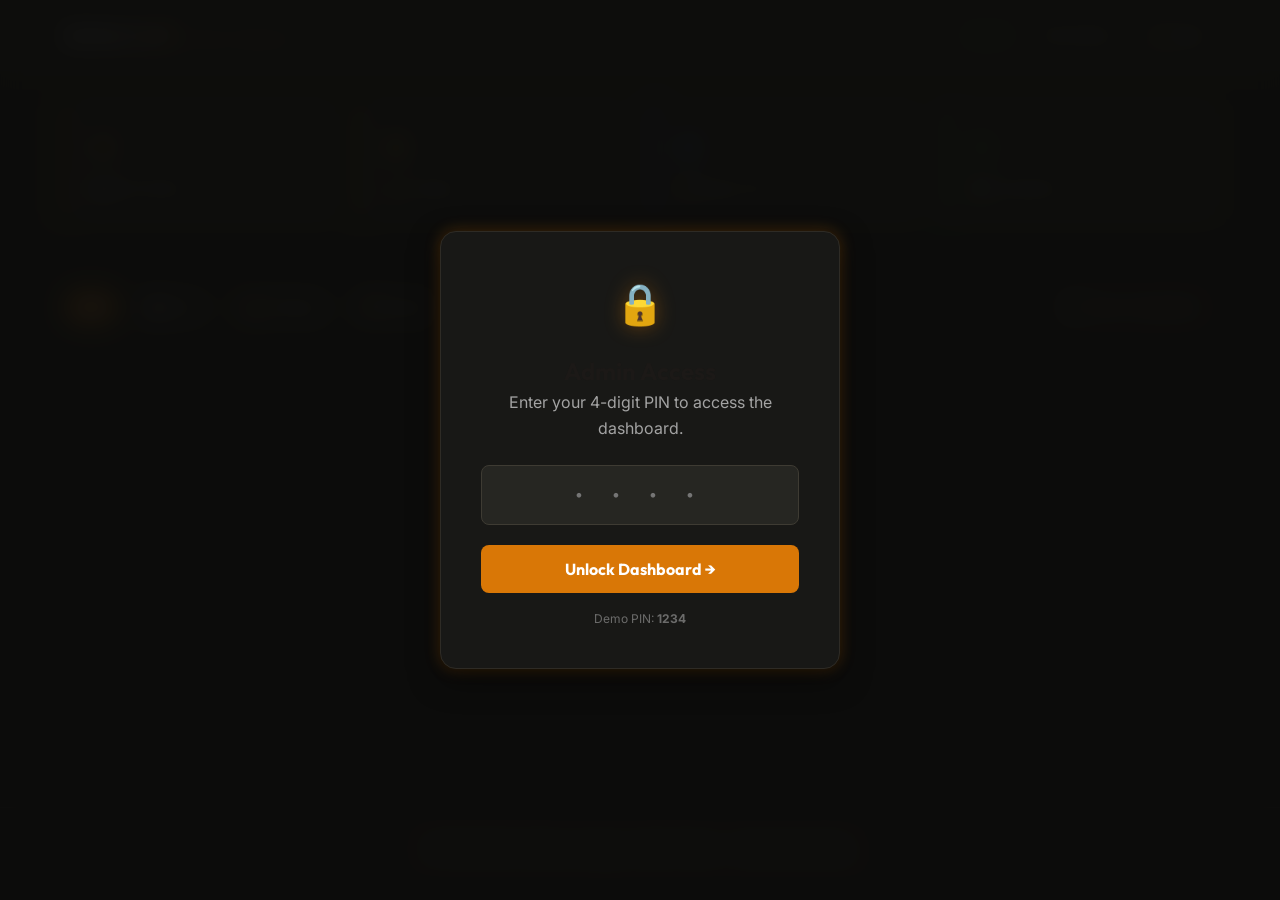
<file: admin.html>
<!DOCTYPE html>
<html lang="en">
<head>
    <meta charset="UTF-8">
    <meta name="viewport" content="width=device-width, initial-scale=1.0">
    <title>Admin Dashboard | Gritz Cafe</title>
    <meta name="description" content="Gritz Cafe internal order management dashboard for staff.">
    <link rel="stylesheet" href="style.css">
</head>
<body class="admin-body">

    <!-- PIN Lock Overlay -->
    <div class="admin-lock-overlay" id="adminLockOverlay">
        <div class="admin-lock-box">
            <div class="admin-lock-icon">🔒</div>
            <h2>Admin Access</h2>
            <p style="color: var(--text-muted); margin-bottom: 24px;">Enter your 4-digit PIN to access the dashboard.</p>
            <input type="password" id="adminPinInput" class="admin-pin-field" maxlength="4" placeholder="• • • •" autocomplete="off" inputmode="numeric">
            <p id="adminPinError" style="color: var(--accent-red); font-size: 13px; margin-top: 8px; display: none;">Incorrect PIN. Please try again.</p>
            <button class="admin-unlock-btn" id="adminUnlockBtn">Unlock Dashboard →</button>
            <p style="color: var(--text-muted); font-size: 12px; margin-top: 16px; opacity: 0.6;">Demo PIN: <strong>1234</strong></p>
        </div>
    </div>

    <!-- Admin Header -->
    <header class="admin-header">
        <div class="container">
            <div class="logo-area">
                <a href="index.html">
                    <span class="logo-title">Gritz Café</span>
                    <span class="logo-subtitle" style="color: var(--primary);">Admin Dashboard</span>
                </a>
            </div>
            <div class="admin-header-right">
                <span class="admin-live-dot" id="adminLiveDot">● LIVE</span>
                <a href="menu.html" class="admin-nav-link">View Menu</a>
                <button class="admin-logout-btn" id="adminLogoutBtn">🔒 Lock</button>
            </div>
        </div>
    </header>

    <!-- Stats Bar -->
    <section class="admin-stats-section">
        <div class="container">
            <div class="admin-stats-grid">
                <div class="admin-stat-card stat-received">
                    <div class="admin-stat-number" id="statPending">0</div>
                    <div class="admin-stat-label">📋 New Orders</div>
                </div>
                <div class="admin-stat-card stat-cooking">
                    <div class="admin-stat-number" id="statCooking">0</div>
                    <div class="admin-stat-label">🔥 Cooking</div>
                </div>
                <div class="admin-stat-card stat-ready">
                    <div class="admin-stat-number" id="statReady">0</div>
                    <div class="admin-stat-label">📦 Ready / Out</div>
                </div>
                <div class="admin-stat-card stat-done">
                    <div class="admin-stat-number" id="statCompleted">0</div>
                    <div class="admin-stat-label">✅ Completed</div>
                </div>
            </div>
        </div>
    </section>

    <!-- Filter Tabs & Orders -->
    <section class="admin-orders-section">
        <div class="container">
            <div class="admin-toolbar">
                <div class="admin-filter-tabs">
                    <button class="admin-tab active" data-filter="all">All</button>
                    <button class="admin-tab" data-filter="received">📋 New</button>
                    <button class="admin-tab" data-filter="cooking">🔥 Cooking</button>
                    <button class="admin-tab" data-filter="ready">📦 Ready</button>
                    <button class="admin-tab" data-filter="completed">✅ Done</button>
                </div>
                <button class="admin-clear-btn" id="clearCompletedBtn">🗑️ Clear Completed</button>
            </div>

            <div class="admin-orders-grid" id="adminOrdersGrid">
                <!-- Populated dynamically by app.js -->
            </div>
        </div>
    </section>

    <!-- Footer -->
    <footer style="padding: 30px 0 30px;">
        <div class="container">
            <p>&copy; 2026 Gritz Café Las Vegas. Admin Panel — Internal Use Only.</p>
        </div>
    </footer>

    <script src="app.js"></script>
</body>
</html>
</file>
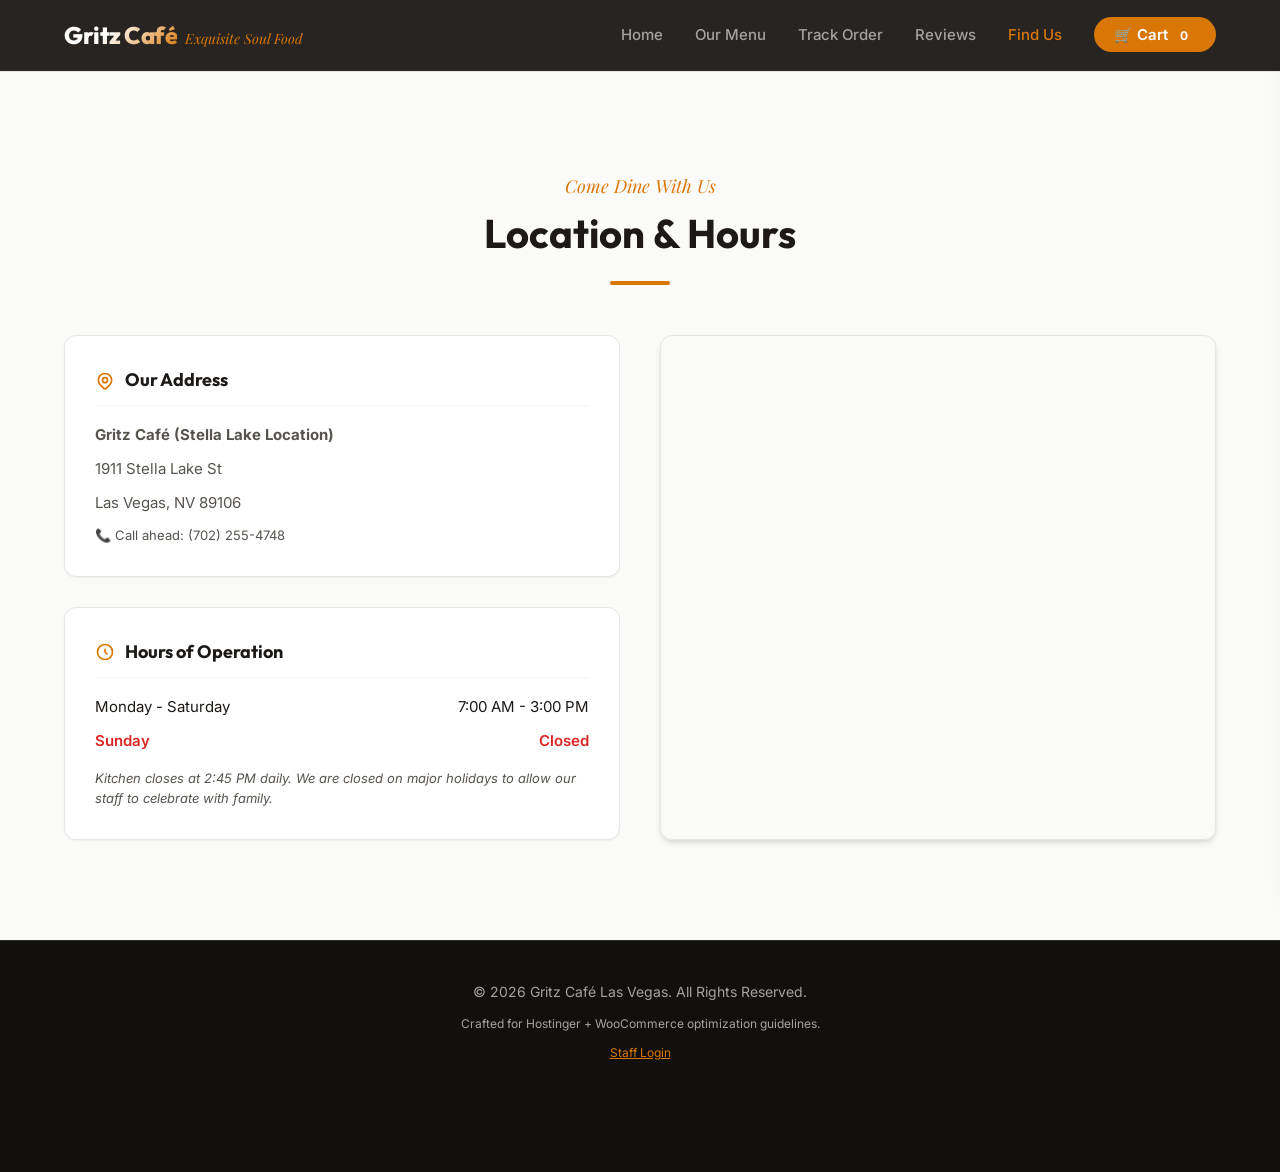
<file: find-us.html>
<!DOCTYPE html>
<html lang="en">
<head>
    <meta charset="UTF-8">
    <meta name="viewport" content="width=device-width, initial-scale=1.0">
    <title>Find Us | Location & Hours | Gritz Cafe Las Vegas</title>
    <meta name="description" content="Visit Gritz Cafe at 1911 Stella Lake St in Las Vegas, NV. View our operational hours and map. Mon-Sat 7am-3pm.">
    <link rel="stylesheet" href="style.css">
</head>
<body>

    <!-- Main Site Header -->
    <header>
        <div class="container">
            <div class="logo-area">
                <a href="index.html">
                    <span class="logo-title">Gritz Café</span>
                    <span class="logo-subtitle">Exquisite Soul Food</span>
                </a>
            </div>
            <nav>
                <ul>
                    <li><a href="index.html">Home</a></li>
                    <li><a href="menu.html">Our Menu</a></li>
                    <li><a href="track.html">Track Order</a></li>
                    <li><a href="Reviews.html">Reviews</a></li>
                    <li><a href="find-us.html" style="color: var(--primary);">Find Us</a></li>
                    <li>
                        <a href="#" class="nav-order-btn" id="openCartTrigger">
                            🛒 Cart <span class="cart-count-badge" id="cartCountBadge">0</span>
                        </a>
                    </li>
                </ul>
            </nav>
        </div>
    </header>

    <!-- Location, Hours & Google Map -->
    <section class="location-section" id="location" style="min-height: 70vh; display: flex; align-items: center;">
        <div class="container">
            <div class="section-header">
                <span class="section-tagline">Come Dine With Us</span>
                <h2 class="section-title">Location & Hours</h2>
                <div class="section-divider"></div>
            </div>
            
            <div class="location-grid">
                <!-- Left Column: Info blocks -->
                <div class="info-column">
                    <div class="info-block">
                        <h3>
                            <svg width="20" height="20" fill="none" stroke="currentColor" stroke-width="2" viewBox="0 0 24 24"><path d="M17.657 16.657L13.414 20.9a1.998 1.998 0 01-2.827 0l-4.244-4.243a8 8 0 1111.314 0z"/><path d="M15 11a3 3 0 11-6 0 3 3 0 016 0z"/></svg>
                            Our Address
                        </h3>
                        <p><strong>Gritz Café (Stella Lake Location)</strong></p>
                        <p>1911 Stella Lake St</p>
                        <p>Las Vegas, NV 89106</p>
                        <p style="margin-top: 10px; font-size: 13px;">📞 Call ahead: (702) 255-4748</p>
                    </div>
                    
                    <div class="info-block">
                        <h3>
                            <svg width="20" height="20" fill="none" stroke="currentColor" stroke-width="2" viewBox="0 0 24 24"><path d="M12 8v4l3 3m6-3a9 9 0 11-18 0 9 9 0 0118 0z"/></svg>
                            Hours of Operation
                        </h3>
                        <div class="hours-row">
                            <span>Monday - Saturday</span>
                            <span>7:00 AM - 3:00 PM</span>
                        </div>
                        <div class="hours-row closed">
                            <span>Sunday</span>
                            <span>Closed</span>
                        </div>
                        <p style="margin-top: 15px; font-size: 13px; color: var(--text-dark-muted); font-style: italic;">
                            Kitchen closes at 2:45 PM daily. We are closed on major holidays to allow our staff to celebrate with family.
                        </p>
                    </div>
                </div>
                
                <!-- Right Column: Interactive Map Frame -->
                <div class="map-column">
                    <!-- Standard styled Google Map Embed iframe centered on 1911 Stella Lake St, Las Vegas -->
                    <iframe src="https://www.google.com/maps/embed?pb=!1m14!1m12!1m3!1d3219.882592867206!2d-115.1645886!3d36.19373710000001!2m3!1f0!2f0!3f0!3m2!1i1024!2i768!4f13.1!5e0!3m2!1sen!2sin!4v1780601075258!5m2!1sen!2sin" width="600" height="450" style="border:0;" allowfullscreen="" loading="lazy" referrerpolicy="no-referrer-when-downgrade"></iframe>
                </div>
            </div>
        </div>
    </section>

    <!-- Floating Real-Time Cart Sidebar -->
    <div class="cart-sidebar" id="cartSidebar">
        <div class="cart-header">
            <h3 class="cart-title">
                🛒 Your Cart
            </h3>
            <button class="close-cart-btn" id="closeCartTrigger">&times;</button>
        </div>
        <div class="cart-items-wrapper" id="cartItemsWrapper">
            <!-- Populated dynamically by app.js -->
        </div>
        <div class="cart-footer">
            <div class="cart-summary-line">
                <span>Subtotal</span>
                <span id="cartSubtotal">$0.00</span>
            </div>
            <div class="cart-summary-line">
                <span>Sales Tax (8.375%)</span>
                <span id="cartTax">$0.00</span>
            </div>
            <div class="cart-summary-line" id="cartDeliveryRow" style="display: none;">
                <span>Delivery Charge</span>
                <span id="cartDeliveryFee">$0.00</span>
            </div>
            <div class="cart-summary-line total">
                <span>Estimated Total</span>
                <span id="cartGrandTotal">$0.00</span>
            </div>
            <button class="checkout-btn" onclick="runCheckout()">
                Proceed to Checkout
                <svg width="20" height="20" fill="none" stroke="currentColor" stroke-width="2.5" viewBox="0 0 24 24"><path d="M14 5l7 7m0 0l-7 7m7-7H3"/></svg>
            </button>
        </div>
    </div>

    <!-- Sticky Bottom Mobile Bar -->
    <div class="sticky-mobile-bar" id="stickyMobileBar">
        <div class="mobile-cart-summary">
            <div class="mobile-cart-qty" id="mobileCartQtyVal">0 items</div>
            <div class="mobile-cart-total" id="mobileCartTotalVal">$0.00</div>
        </div>
        <button class="mobile-order-btn" id="mobileCartTrigger">
            <span>View Order</span>
            <svg width="18" height="18" fill="none" stroke="currentColor" stroke-width="2.5" viewBox="0 0 24 24"><path d="M14 5l7 7m0 0l-7 7m7-7H3"/></svg>
        </button>
    </div>

    <!-- Footer -->
    <footer>
        <div class="container">
            <p>&copy; 2026 Gritz Café Las Vegas. All Rights Reserved.</p>
            <p style="font-size: 12px; color: var(--text-muted);">Crafted for Hostinger + WooCommerce optimization guidelines.</p>
            <p style="font-size: 12px; color: var(--text-muted); margin-top: 8px;"><a href="admin.html" style="text-decoration: underline; color: var(--primary);">Staff Login</a></p>
        </div>
    </footer>

    <!-- App Logic Script -->
    <script src="app.js"></script>
</body>
</html>
</file>
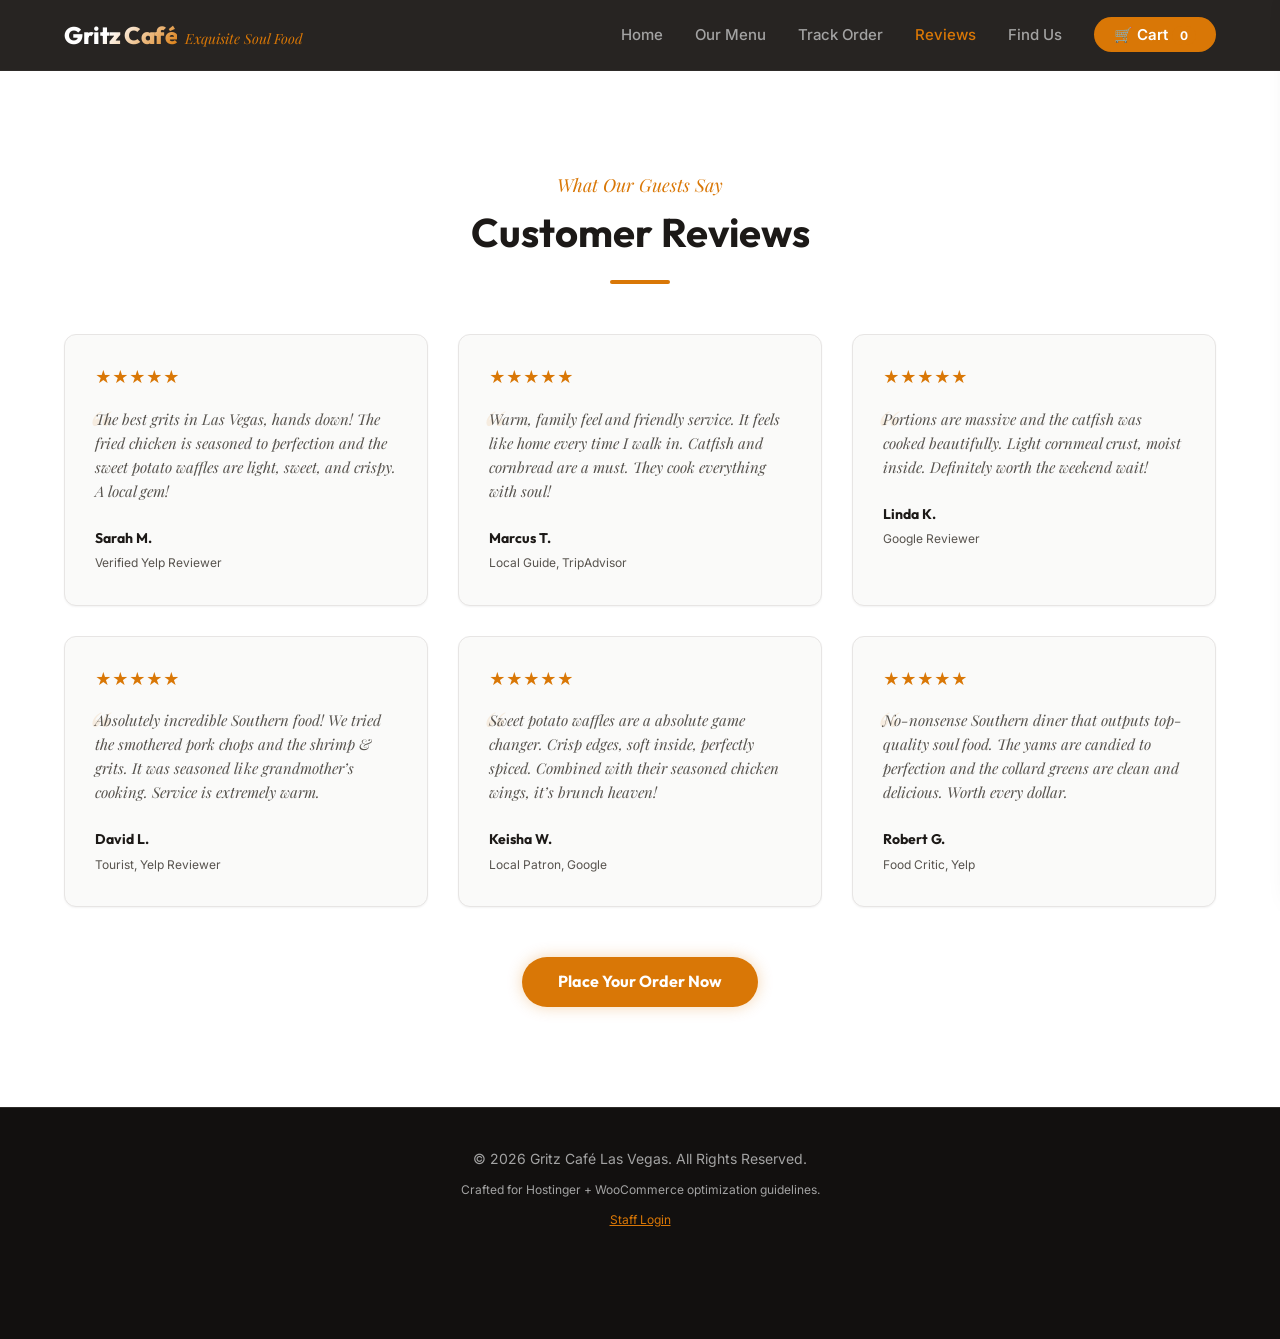
<file: Reviews.html>
<!DOCTYPE html>
<html lang="en">
<head>
    <meta charset="UTF-8">
    <meta name="viewport" content="width=device-width, initial-scale=1.0">
    <title>Customer Reviews | Gritz Cafe Las Vegas</title>
    <meta name="description" content="Read Reviews from local patrons of Gritz Cafe in Las Vegas. See why we are voted the best Southern soul food spot.">
    <link rel="stylesheet" href="style.css">
</head>
<body>

    <!-- Main Site Header -->
    <header>
        <div class="container">
            <div class="logo-area">
                <a href="index.html">
                    <span class="logo-title">Gritz Café</span>
                    <span class="logo-subtitle">Exquisite Soul Food</span>
                </a>
            </div>
            <nav>
                <ul>
                    <li><a href="index.html">Home</a></li>
                    <li><a href="menu.html">Our Menu</a></li>
                    <li><a href="track.html">Track Order</a></li>
                    <li><a href="Reviews.html" style="color: var(--primary);">Reviews</a></li>
                    <li><a href="find-us.html">Find Us</a></li>
                    <li>
                        <a href="#" class="nav-order-btn" id="openCartTrigger">
                            🛒 Cart <span class="cart-count-badge" id="cartCountBadge">0</span>
                        </a>
                    </li>
                </ul>
            </nav>
        </div>
    </header>

    <!-- Reviews Section -->
    <section class="Reviews-section" id="Reviews" style="min-height: 70vh;">
        <div class="container">
            <div class="section-header">
                <span class="section-tagline">What Our Guests Say</span>
                <h2 class="section-title">Customer Reviews</h2>
                <div class="section-divider"></div>
            </div>
            
            <div class="Reviews-grid">
                <div class="review-card">
                    <div class="review-stars">★★★★★</div>
                    <p class="review-text">The best grits in Las Vegas, hands down! The fried chicken is seasoned to perfection and the sweet potato waffles are light, sweet, and crispy. A local gem!</p>
                    <h4 class="review-author">Sarah M.</h4>
                    <span class="review-author-meta">Verified Yelp Reviewer</span>
                </div>
                
                <div class="review-card">
                    <div class="review-stars">★★★★★</div>
                    <p class="review-text">Warm, family feel and friendly service. It feels like home every time I walk in. Catfish and cornbread are a must. They cook everything with soul!</p>
                    <h4 class="review-author">Marcus T.</h4>
                    <span class="review-author-meta">Local Guide, TripAdvisor</span>
                </div>
                
                <div class="review-card">
                    <div class="review-stars">★★★★★</div>
                    <p class="review-text">Portions are massive and the catfish was cooked beautifully. Light cornmeal crust, moist inside. Definitely worth the weekend wait!</p>
                    <h4 class="review-author">Linda K.</h4>
                    <span class="review-author-meta">Google Reviewer</span>
                </div>
                
                <div class="review-card">
                    <div class="review-stars">★★★★★</div>
                    <p class="review-text">Absolutely incredible Southern food! We tried the smothered pork chops and the shrimp & grits. It was seasoned like grandmother’s cooking. Service is extremely warm.</p>
                    <h4 class="review-author">David L.</h4>
                    <span class="review-author-meta">Tourist, Yelp Reviewer</span>
                </div>
                
                <div class="review-card">
                    <div class="review-stars">★★★★★</div>
                    <p class="review-text">Sweet potato waffles are a absolute game changer. Crisp edges, soft inside, perfectly spiced. Combined with their seasoned chicken wings, it’s brunch heaven!</p>
                    <h4 class="review-author">Keisha W.</h4>
                    <span class="review-author-meta">Local Patron, Google</span>
                </div>
                
                <div class="review-card">
                    <div class="review-stars">★★★★★</div>
                    <p class="review-text">No-nonsense Southern diner that outputs top-quality soul food. The yams are candied to perfection and the collard greens are clean and delicious. Worth every dollar.</p>
                    <h4 class="review-author">Robert G.</h4>
                    <span class="review-author-meta">Food Critic, Yelp</span>
                </div>
            </div>
            
            <div style="text-align: center; margin-top: 50px;">
                <a href="menu.html" class="hero-cta" style="padding: 12px 36px; font-size: 16px;">Place Your Order Now</a>
            </div>
        </div>
    </section>

    <!-- Floating Real-Time Cart Sidebar -->
    <div class="cart-sidebar" id="cartSidebar">
        <div class="cart-header">
            <h3 class="cart-title">
                🛒 Your Cart
            </h3>
            <button class="close-cart-btn" id="closeCartTrigger">&times;</button>
        </div>
        <div class="cart-items-wrapper" id="cartItemsWrapper">
            <!-- Populated dynamically by app.js -->
        </div>
        <div class="cart-footer">
            <div class="cart-summary-line">
                <span>Subtotal</span>
                <span id="cartSubtotal">$0.00</span>
            </div>
            <div class="cart-summary-line">
                <span>Sales Tax (8.375%)</span>
                <span id="cartTax">$0.00</span>
            </div>
            <div class="cart-summary-line" id="cartDeliveryRow" style="display: none;">
                <span>Delivery Charge</span>
                <span id="cartDeliveryFee">$0.00</span>
            </div>
            <div class="cart-summary-line total">
                <span>Estimated Total</span>
                <span id="cartGrandTotal">$0.00</span>
            </div>
            <button class="checkout-btn" onclick="runCheckout()">
                Proceed to Checkout
                <svg width="20" height="20" fill="none" stroke="currentColor" stroke-width="2.5" viewBox="0 0 24 24"><path d="M14 5l7 7m0 0l-7 7m7-7H3"/></svg>
            </button>
        </div>
    </div>

    <!-- Sticky Bottom Mobile Bar -->
    <div class="sticky-mobile-bar" id="stickyMobileBar">
        <div class="mobile-cart-summary">
            <div class="mobile-cart-qty" id="mobileCartQtyVal">0 items</div>
            <div class="mobile-cart-total" id="mobileCartTotalVal">$0.00</div>
        </div>
        <button class="mobile-order-btn" id="mobileCartTrigger">
            <span>View Order</span>
            <svg width="18" height="18" fill="none" stroke="currentColor" stroke-width="2.5" viewBox="0 0 24 24"><path d="M14 5l7 7m0 0l-7 7m7-7H3"/></svg>
        </button>
    </div>

    <!-- Footer -->
    <footer>
        <div class="container">
            <p>&copy; 2026 Gritz Café Las Vegas. All Rights Reserved.</p>
            <p style="font-size: 12px; color: var(--text-muted);">Crafted for Hostinger + WooCommerce optimization guidelines.</p>
            <p style="font-size: 12px; color: var(--text-muted); margin-top: 8px;"><a href="admin.html" style="text-decoration: underline; color: var(--primary);">Staff Login</a></p>
        </div>
    </footer>

    <!-- App Logic Script -->
    <script src="app.js"></script>
</body>
</html>
</file>
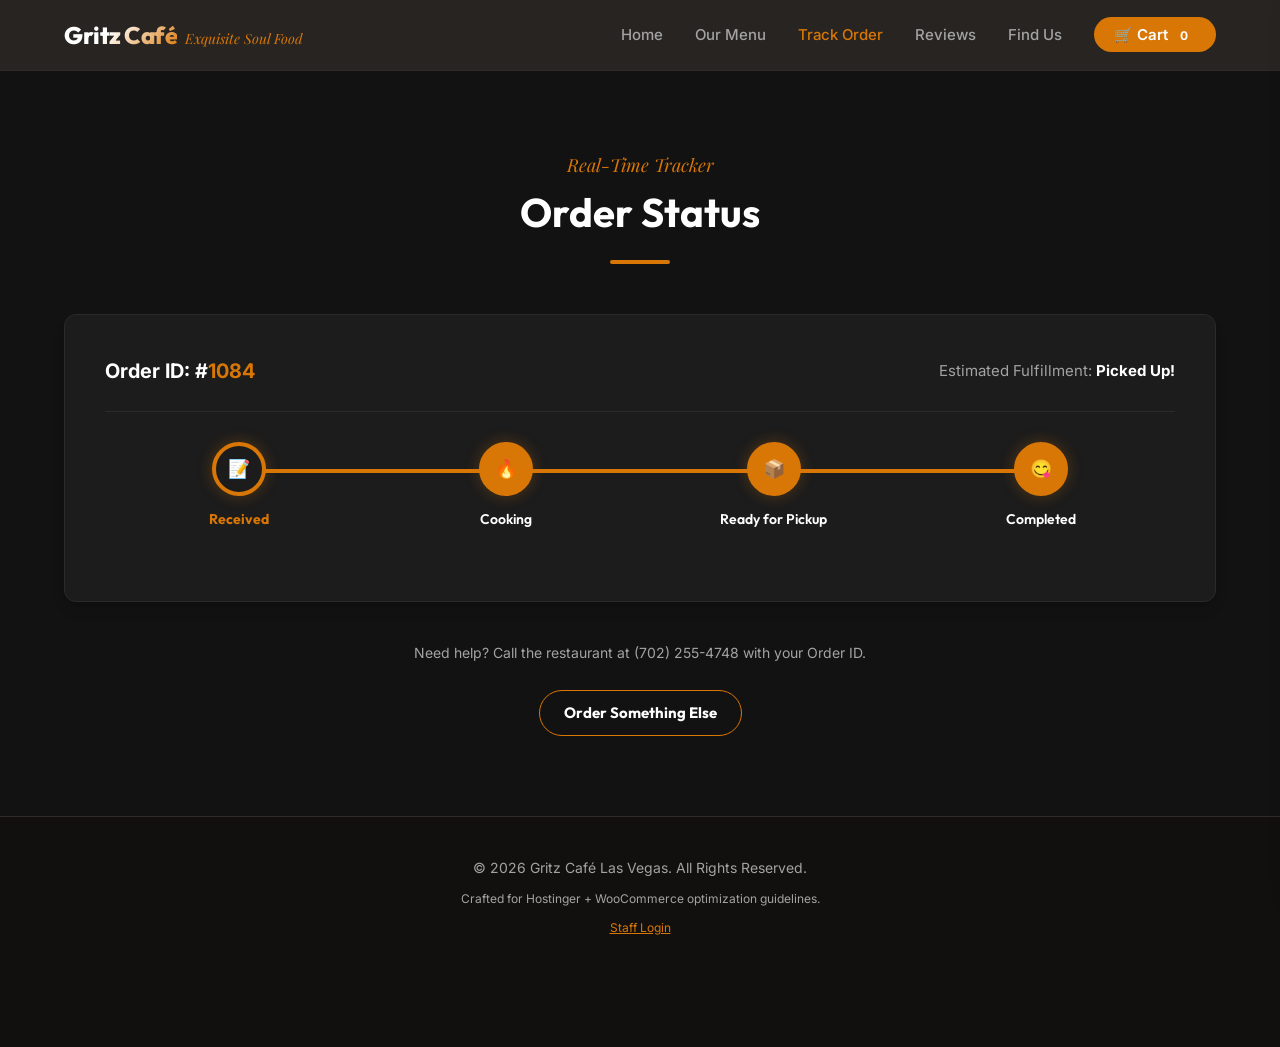
<file: track.html>
<!DOCTYPE html>
<html lang="en">
<head>
    <meta charset="UTF-8">
    <meta name="viewport" content="width=device-width, initial-scale=1.0">
    <title>Track Order | Gritz Cafe Las Vegas</title>
    <meta name="description" content="Track your Gritz Cafe pickup or delivery order status in real-time. From Received to Cooking to Ready.">
    <link rel="stylesheet" href="style.css">
</head>
<body>

    <!-- Main Site Header -->
    <header>
        <div class="container">
            <div class="logo-area">
                <a href="index.html">
                    <span class="logo-title">Gritz Café</span>
                    <span class="logo-subtitle">Exquisite Soul Food</span>
                </a>
            </div>
            <nav>
                <ul>
                    <li><a href="index.html">Home</a></li>
                    <li><a href="menu.html">Our Menu</a></li>
                    <li><a href="track.html" style="color: var(--primary);">Track Order</a></li>
                    <li><a href="Reviews.html">Reviews</a></li>
                    <li><a href="find-us.html">Find Us</a></li>
                    <li>
                        <a href="#" class="nav-order-btn" id="openCartTrigger">
                            🛒 Cart <span class="cart-count-badge" id="cartCountBadge">0</span>
                        </a>
                    </li>
                </ul>
            </nav>
        </div>
    </header>

    <!-- Order Tracking Section -->
    <section class="tracking-section" id="tracking" style="min-height: 70vh; display: flex; align-items: center; background-color: var(--dark-bg);">
        <div class="container">
            <div class="section-header">
                <span class="section-tagline">Real-Time Tracker</span>
                <h2 class="section-title" style="color: var(--text-white);">Order Status</h2>
                <div class="section-divider"></div>
            </div>
            
            <div class="tracking-card">
                <div class="tracking-header">
                    <div class="order-number">Order ID: #<span id="displayOrderNumber">1084</span></div>
                    <div class="order-eta">Estimated Fulfillment: <strong id="trackerEtaVal">Pending Order</strong></div>
                </div>
                
                <!-- Step Indicator -->
                <div class="tracking-steps">
                    <div class="progress-line" id="trackerProgressLine" style="width: 0%;"></div>
                    
                    <div class="step-node active">
                        <div class="step-icon-circle">📝</div>
                        <span class="step-label">Received</span>
                    </div>
                    <div class="step-node">
                        <div class="step-icon-circle">🔥</div>
                        <span class="step-label">Cooking</span>
                    </div>
                    <div class="step-node">
                        <div class="step-icon-circle">📦</div>
                        <span class="step-label" id="lastStepLabel">Ready for Pickup</span>
                    </div>
                    <div class="step-node">
                        <div class="step-icon-circle">😋</div>
                        <span class="step-label">Completed</span>
                    </div>
                </div>
            </div>

            <!-- Delivery Address Display (shown only for delivery orders) -->
            <div id="deliveryAddressBlock" style="display: none; margin-top: 24px;">
                <div class="tracking-card" style="padding: 24px 30px; border-left: 4px solid var(--primary);">
                    <h4 style="color: var(--text-white); font-size: 16px; margin-bottom: 12px; display: flex; align-items: center; gap: 8px;">
                        🚗 Delivering To
                    </h4>
                    <p id="deliveryAddrLine" style="color: var(--text-muted); font-size: 15px; line-height: 1.6;"></p>
                    <p id="deliveryPhoneLine" style="color: var(--text-muted); font-size: 14px; margin-top: 8px;"></p>
                    <p id="deliveryNotesLine" style="color: var(--text-muted); font-size: 13px; font-style: italic; margin-top: 6px; display: none;"></p>
                </div>
            </div>
            
            <div style="text-align: center; margin-top: 40px;">
                <p style="color: var(--text-muted); font-size: 14px;">Need help? Call the restaurant at (702) 255-4748 with your Order ID.</p>
                <br>
                <a href="menu.html" class="hero-cta" style="padding: 10px 24px; font-size: 15px; background: transparent; border: 1px solid var(--primary); box-shadow: none;">Order Something Else</a>
            </div>
        </div>
    </section>

    <!-- Floating Real-Time Cart Sidebar -->
    <div class="cart-sidebar" id="cartSidebar">
        <div class="cart-header">
            <h3 class="cart-title">
                🛒 Your Cart
            </h3>
            <button class="close-cart-btn" id="closeCartTrigger">&times;</button>
        </div>
        <div class="cart-items-wrapper" id="cartItemsWrapper">
            <!-- Populated dynamically by app.js -->
        </div>
        <div class="cart-footer">
            <div class="cart-summary-line">
                <span>Subtotal</span>
                <span id="cartSubtotal">$0.00</span>
            </div>
            <div class="cart-summary-line">
                <span>Sales Tax (8.375%)</span>
                <span id="cartTax">$0.00</span>
            </div>
            <div class="cart-summary-line" id="cartDeliveryRow" style="display: none;">
                <span>Delivery Charge</span>
                <span id="cartDeliveryFee">$0.00</span>
            </div>
            <div class="cart-summary-line total">
                <span>Estimated Total</span>
                <span id="cartGrandTotal">$0.00</span>
            </div>
            <button class="checkout-btn" onclick="runCheckout()">
                Proceed to Checkout
                <svg width="20" height="20" fill="none" stroke="currentColor" stroke-width="2.5" viewBox="0 0 24 24"><path d="M14 5l7 7m0 0l-7 7m7-7H3"/></svg>
            </button>
        </div>
    </div>

    <!-- Sticky Bottom Mobile Bar -->
    <div class="sticky-mobile-bar" id="stickyMobileBar">
        <div class="mobile-cart-summary">
            <div class="mobile-cart-qty" id="mobileCartQtyVal">0 items</div>
            <div class="mobile-cart-total" id="mobileCartTotalVal">$0.00</div>
        </div>
        <button class="mobile-order-btn" id="mobileCartTrigger">
            <span>View Order</span>
            <svg width="18" height="18" fill="none" stroke="currentColor" stroke-width="2.5" viewBox="0 0 24 24"><path d="M14 5l7 7m0 0l-7 7m7-7H3"/></svg>
        </button>
    </div>

    <!-- Footer -->
    <footer>
        <div class="container">
            <p>&copy; 2026 Gritz Café Las Vegas. All Rights Reserved.</p>
            <p style="font-size: 12px; color: var(--text-muted);">Crafted for Hostinger + WooCommerce optimization guidelines.</p>
            <p style="font-size: 12px; color: var(--text-muted); margin-top: 8px;"><a href="admin.html" style="text-decoration: underline; color: var(--primary);">Staff Login</a></p>
        </div>
    </footer>

    <!-- App Logic Script -->
    <script src="app.js"></script>
</body>
</html>
</file>
<file: style.css>
/* ==========================================================================
   GRITZ CAFE - CUSTOM ORDERING LAYOUT SYSTEM
   ========================================================================== */

/* Font Import */
@import url('https://fonts.googleapis.com/css2?family=Inter:wght@300;400;500;600;700&family=Outfit:wght@400;500;600;700;800&family=Playfair+Display:ital,wght@0,600;0,700;1,500&display=swap');

/* Color Variables & Styling Tokens */
:root {
    --primary: #d97706; /* Southern Gold */
    --primary-hover: #b45309;
    --dark-bg: #121212; /* Premium Charcoal Black */
    --dark-card: #1c1c1c;
    --dark-border: #2a2a2a;
    --text-white: #ffffff;
    --text-muted: #a3a3a3;
    --light-bg: #fafaf9; /* Cream Soft White */
    --light-card: #ffffff;
    --light-border: #e7e5e4;
    --text-dark: #1c1917;
    --text-dark-muted: #57534e;
    --success: #16a34a;
    --accent-red: #dc2626;
    
    --font-heading: 'Outfit', sans-serif;
    --font-body: 'Inter', sans-serif;
    --font-serif: 'Playfair Display', serif;
    
    --shadow-sm: 0 1px 2px 0 rgba(0, 0, 0, 0.05);
    --shadow-md: 0 4px 6px -1px rgba(0, 0, 0, 0.1), 0 2px 4px -1px rgba(0, 0, 0, 0.06);
    --shadow-lg: 0 10px 15px -3px rgba(0, 0, 0, 0.1), 0 4px 6px -2px rgba(0, 0, 0, 0.05);
    --shadow-glow: 0 0 15px rgba(217, 119, 6, 0.3);
    
    --transition: all 0.3s cubic-bezier(0.4, 0, 0.2, 1);
    --radius: 12px;
}

/* Reset and Base Styles */
* {
    margin: 0;
    padding: 0;
    box-sizing: border-box;
    scroll-behavior: smooth;
}

body {
    font-family: var(--font-body);
    background-color: var(--light-bg);
    color: var(--text-dark);
    line-height: 1.6;
    overflow-x: hidden;
}

h1, h2, h3, h4, h5, h6 {
    font-family: var(--font-heading);
    color: var(--text-dark);
    font-weight: 700;
}

a {
    text-decoration: none;
    color: inherit;
}

.container {
    width: 100%;
    max-width: 1200px;
    margin: 0 auto;
    padding: 0 24px;
}

/* Header Styles */
header {
    background: rgba(28, 25, 23, 0.95);
    backdrop-filter: blur(10px);
    position: sticky;
    top: 0;
    z-index: 100;
    border-bottom: 1px solid #2e2b29;
    color: var(--text-white);
    padding: 16px 0;
}

header .container {
    display: flex;
    justify-content: space-between;
    align-items: center;
}

.logo-area {
    display: flex;
    align-items: center;
    gap: 12px;
}

.logo-title {
    font-family: var(--font-heading);
    font-weight: 800;
    font-size: 24px;
    letter-spacing: -0.5px;
    background: linear-gradient(135deg, #fff 40%, var(--primary));
    -webkit-background-clip: text;
    -webkit-text-fill-color: transparent;
}

.logo-subtitle {
    font-family: var(--font-serif);
    font-style: italic;
    font-size: 14px;
    color: var(--primary);
    margin-left: 4px;
}

nav ul {
    display: flex;
    list-style: none;
    gap: 32px;
}

nav ul a {
    font-weight: 500;
    font-size: 15px;
    transition: var(--transition);
    color: var(--text-muted);
}

nav ul a:hover {
    color: var(--primary);
}

.nav-order-btn {
    background-color: var(--primary);
    color: var(--text-white) !important;
    padding: 8px 20px;
    border-radius: 30px;
    font-weight: 600 !important;
}

.nav-order-btn:hover {
    background-color: var(--primary-hover);
    transform: translateY(-2px);
    box-shadow: var(--shadow-glow);
}

/* Hero Section with Toggle Switch */
.hero {
    position: relative;
    background: linear-gradient(rgba(0, 0, 0, 0.75), rgba(0, 0, 0, 0.75)), 
                url('https://images.unsplash.com/photo-1555507036-ab1f4038808a?auto=format&fit=crop&q=80&w=1920') no-repeat center center/cover;
    min-height: 80vh;
    display: flex;
    align-items: center;
    color: var(--text-white);
    text-align: center;
    padding: 80px 0;
}

.hero-content {
    max-width: 750px;
    margin: 0 auto;
}

.hero-subtitle {
    font-family: var(--font-serif);
    font-size: 24px;
    font-style: italic;
    color: var(--primary);
    margin-bottom: 16px;
    letter-spacing: 1px;
}

.hero-title {
    font-size: 52px;
    line-height: 1.2;
    margin-bottom: 24px;
    color: var(--text-white);
}

.hero-title span {
    color: var(--primary);
}

.hero-description {
    font-size: 18px;
    color: var(--text-muted);
    margin-bottom: 40px;
    font-weight: 300;
}

/* Pickup / Delivery Toggle (Domino's Style) */
.toggle-container {
    background: rgba(255, 255, 255, 0.1);
    backdrop-filter: blur(10px);
    border: 1px solid rgba(255, 255, 255, 0.15);
    padding: 6px;
    border-radius: 50px;
    display: inline-flex;
    margin-bottom: 30px;
    position: relative;
    box-shadow: var(--shadow-lg);
}

.toggle-btn {
    background: transparent;
    border: none;
    color: var(--text-white);
    font-family: var(--font-heading);
    font-weight: 600;
    font-size: 16px;
    padding: 12px 36px;
    border-radius: 40px;
    cursor: pointer;
    z-index: 2;
    transition: var(--transition);
    display: flex;
    align-items: center;
    gap: 8px;
}

.toggle-btn.active {
    color: var(--text-white);
    background-color: var(--primary);
    box-shadow: var(--shadow-glow);
}

.toggle-info {
    font-size: 14px;
    color: #e7e5e4;
    margin-bottom: 40px;
    font-weight: 400;
    background: rgba(0, 0, 0, 0.4);
    display: inline-block;
    padding: 6px 18px;
    border-radius: 20px;
    border: 1px solid rgba(255, 255, 255, 0.05);
}

.hero-cta {
    background-color: var(--primary);
    color: var(--text-white);
    font-family: var(--font-heading);
    font-weight: 700;
    font-size: 18px;
    padding: 16px 48px;
    border-radius: 50px;
    border: none;
    cursor: pointer;
    box-shadow: var(--shadow-glow);
    transition: var(--transition);
    display: inline-flex;
    align-items: center;
    gap: 10px;
}

.hero-cta:hover {
    background-color: var(--primary-hover);
    transform: translateY(-3px);
    box-shadow: 0 0 25px rgba(217, 119, 6, 0.5);
}

/* Category Filter Tabs & Visual Menu */
.menu-section {
    padding: 100px 0;
    background-color: var(--light-bg);
}

.section-header {
    text-align: center;
    margin-bottom: 50px;
}

.section-tagline {
    font-family: var(--font-serif);
    font-size: 18px;
    color: var(--primary);
    font-style: italic;
    margin-bottom: 8px;
}

.section-title {
    font-size: 40px;
    margin-bottom: 16px;
}

.section-divider {
    width: 60px;
    height: 4px;
    background-color: var(--primary);
    margin: 0 auto;
    border-radius: 2px;
}

.category-tabs {
    display: flex;
    justify-content: center;
    list-style: none;
    gap: 16px;
    margin-bottom: 50px;
    flex-wrap: wrap;
}

.tab-btn {
    background: var(--light-card);
    border: 1px solid var(--light-border);
    padding: 12px 30px;
    border-radius: 30px;
    font-family: var(--font-heading);
    font-weight: 600;
    font-size: 15px;
    cursor: pointer;
    transition: var(--transition);
    box-shadow: var(--shadow-sm);
    color: var(--text-dark-muted);
}

.tab-btn.active, .tab-btn:hover {
    background-color: var(--primary);
    border-color: var(--primary);
    color: var(--text-white);
    box-shadow: var(--shadow-glow);
}

/* Menu Item Grid */
.menu-grid {
    display: grid;
    grid-template-columns: repeat(auto-fill, minmax(320px, 1fr));
    gap: 30px;
}

.menu-card {
    background: var(--light-card);
    border-radius: var(--radius);
    border: 1px solid var(--light-border);
    overflow: hidden;
    box-shadow: var(--shadow-sm);
    transition: var(--transition);
    display: flex;
    flex-direction: column;
}

.menu-card:hover {
    transform: translateY(-8px);
    box-shadow: var(--shadow-lg), 0 0 15px rgba(217, 119, 6, 0.1);
    border-color: rgba(217, 119, 6, 0.2);
}

.card-img-wrapper {
    position: relative;
    height: 220px;
    overflow: hidden;
}

.card-img-wrapper img {
    width: 100%;
    height: 100%;
    object-fit: cover;
    transition: var(--transition);
}

.menu-card:hover .card-img-wrapper img {
    transform: scale(1.08);
}

.item-badge {
    position: absolute;
    top: 16px;
    right: 16px;
    background: var(--primary);
    color: var(--text-white);
    padding: 4px 12px;
    border-radius: 20px;
    font-size: 12px;
    font-weight: 700;
    font-family: var(--font-heading);
}

.card-content {
    padding: 24px;
    display: flex;
    flex-direction: column;
    flex-grow: 1;
}

.item-title-price {
    display: flex;
    justify-content: space-between;
    align-items: flex-start;
    margin-bottom: 12px;
}

.item-name {
    font-size: 20px;
    font-weight: 700;
}

.item-price {
    font-family: var(--font-heading);
    font-size: 20px;
    color: var(--primary);
    font-weight: 800;
}

.item-desc {
    font-size: 14px;
    color: var(--text-dark-muted);
    margin-bottom: 24px;
    flex-grow: 1;
}

.add-to-cart-btn {
    background-color: var(--text-dark);
    color: var(--text-white);
    font-family: var(--font-heading);
    font-weight: 600;
    width: 100%;
    padding: 12px;
    border: none;
    border-radius: 8px;
    cursor: pointer;
    transition: var(--transition);
    display: flex;
    align-items: center;
    justify-content: center;
    gap: 8px;
}

.add-to-cart-btn:hover {
    background-color: var(--primary);
    box-shadow: var(--shadow-glow);
}

/* Customization Modal */
.modal-overlay {
    position: fixed;
    top: 0;
    left: 0;
    right: 0;
    bottom: 0;
    background: rgba(0, 0, 0, 0.6);
    backdrop-filter: blur(5px);
    z-index: 1000;
    display: flex;
    align-items: center;
    justify-content: center;
    opacity: 0;
    pointer-events: none;
    transition: opacity 0.3s ease;
}

.modal-overlay.open {
    opacity: 1;
    pointer-events: all;
}

.modal-box {
    background: var(--light-card);
    width: 100%;
    max-width: 500px;
    border-radius: var(--radius);
    border: 1px solid var(--light-border);
    box-shadow: var(--shadow-lg);
    overflow: hidden;
    transform: translateY(30px);
    transition: transform 0.3s ease;
}

.modal-overlay.open .modal-box {
    transform: translateY(0);
}

.modal-header {
    background-color: var(--text-dark);
    color: var(--text-white);
    padding: 20px 24px;
    display: flex;
    justify-content: space-between;
    align-items: center;
}

.modal-title {
    font-size: 22px;
    color: var(--text-white);
}

.close-modal-btn {
    background: transparent;
    border: none;
    color: var(--text-white);
    font-size: 28px;
    cursor: pointer;
    line-height: 1;
    opacity: 0.8;
    transition: var(--transition);
}

.close-modal-btn:hover {
    opacity: 1;
    color: var(--primary);
}

.modal-body {
    padding: 24px;
    max-height: 400px;
    overflow-y: auto;
}

.custom-option-group {
    margin-bottom: 24px;
    border-bottom: 1px solid var(--light-border);
    padding-bottom: 20px;
}

.custom-option-group:last-child {
    border-bottom: none;
    padding-bottom: 0;
    margin-bottom: 0;
}

.option-group-title {
    font-size: 16px;
    font-weight: 700;
    margin-bottom: 12px;
    display: flex;
    justify-content: space-between;
    align-items: center;
}

.option-group-badge {
    background: #e7e5e4;
    color: var(--text-dark-muted);
    font-size: 11px;
    padding: 2px 8px;
    border-radius: 10px;
    font-weight: 500;
}

.option-choices {
    display: flex;
    flex-direction: column;
    gap: 10px;
}

.choice-label {
    display: flex;
    align-items: center;
    justify-content: space-between;
    padding: 10px 14px;
    border: 1px solid var(--light-border);
    border-radius: 8px;
    cursor: pointer;
    transition: var(--transition);
    font-size: 14px;
}

.choice-label:hover {
    border-color: var(--primary);
    background-color: rgba(217, 119, 6, 0.02);
}

.choice-label input {
    margin-right: 10px;
    accent-color: var(--primary);
}

.choice-details {
    display: flex;
    align-items: center;
}

.choice-label input:checked + .choice-details {
    font-weight: 600;
}

.choice-label input:checked ~ .choice-label {
    border-color: var(--primary);
}

.modal-footer {
    padding: 20px 24px;
    background-color: var(--light-bg);
    border-top: 1px solid var(--light-border);
    display: flex;
    gap: 16px;
    align-items: center;
}

.quantity-controller {
    display: flex;
    align-items: center;
    border: 1px solid var(--light-border);
    background: var(--light-card);
    border-radius: 8px;
    height: 48px;
}

.qty-btn {
    background: transparent;
    border: none;
    width: 36px;
    height: 100%;
    font-size: 18px;
    cursor: pointer;
    font-weight: 600;
}

.qty-val {
    width: 32px;
    text-align: center;
    font-family: var(--font-heading);
    font-weight: 700;
    font-size: 16px;
}

.add-modal-submit-btn {
    flex-grow: 1;
    background-color: var(--primary);
    color: var(--text-white);
    border: none;
    border-radius: 8px;
    height: 48px;
    font-family: var(--font-heading);
    font-weight: 700;
    font-size: 16px;
    cursor: pointer;
    box-shadow: var(--shadow-glow);
    transition: var(--transition);
}

.add-modal-submit-btn:hover {
    background-color: var(--primary-hover);
}

/* Floating Real-Time Cart Sidebar */
.cart-sidebar {
    position: fixed;
    top: 0;
    right: -400px;
    width: 380px;
    height: 100vh;
    background-color: var(--light-card);
    border-left: 1px solid var(--light-border);
    box-shadow: -5px 0 25px rgba(0, 0, 0, 0.15);
    z-index: 999;
    display: flex;
    flex-direction: column;
    transition: right 0.4s cubic-bezier(0.4, 0, 0.2, 1);
}

.cart-sidebar.open {
    right: 0;
}

.cart-header {
    background-color: var(--text-dark);
    color: var(--text-white);
    padding: 24px;
    display: flex;
    justify-content: space-between;
    align-items: center;
}

.cart-title {
    font-size: 20px;
    color: var(--text-white);
    display: flex;
    align-items: center;
    gap: 8px;
}

.cart-count-badge {
    background-color: var(--primary);
    color: var(--text-white);
    font-size: 12px;
    padding: 2px 8px;
    border-radius: 10px;
    font-weight: 700;
}

.close-cart-btn {
    background: transparent;
    border: none;
    color: var(--text-white);
    font-size: 24px;
    cursor: pointer;
}

.cart-items-wrapper {
    flex-grow: 1;
    overflow-y: auto;
    padding: 24px;
    display: flex;
    flex-direction: column;
    gap: 20px;
}

.cart-empty-message {
    text-align: center;
    color: var(--text-dark-muted);
    margin-top: 50px;
}

.cart-item {
    display: flex;
    gap: 16px;
    border-bottom: 1px solid var(--light-border);
    padding-bottom: 16px;
}

.cart-item-info {
    flex-grow: 1;
}

.cart-item-name {
    font-weight: 700;
    font-size: 15px;
}

.cart-item-customizations {
    font-size: 12px;
    color: var(--text-dark-muted);
    margin-top: 4px;
    font-style: italic;
}

.cart-item-price-qty {
    display: flex;
    justify-content: space-between;
    align-items: center;
    margin-top: 10px;
}

.cart-item-qty {
    font-size: 13px;
    color: var(--text-dark-muted);
}

.cart-item-price {
    font-family: var(--font-heading);
    font-weight: 700;
    color: var(--primary);
}

.remove-cart-item-btn {
    background: transparent;
    border: none;
    color: var(--accent-red);
    cursor: pointer;
    font-size: 13px;
    align-self: flex-start;
}

.cart-footer {
    padding: 24px;
    background-color: var(--light-bg);
    border-top: 1px solid var(--light-border);
}

.cart-summary-line {
    display: flex;
    justify-content: space-between;
    margin-bottom: 8px;
    font-size: 14px;
    color: var(--text-dark-muted);
}

.cart-summary-line.total {
    font-size: 18px;
    font-weight: 800;
    color: var(--text-dark);
    margin-top: 12px;
    border-top: 1px solid var(--light-border);
    padding-top: 12px;
}

.checkout-btn {
    width: 100%;
    background-color: var(--primary);
    color: var(--text-white);
    border: none;
    padding: 14px;
    border-radius: 8px;
    font-family: var(--font-heading);
    font-weight: 700;
    font-size: 16px;
    margin-top: 16px;
    cursor: pointer;
    box-shadow: var(--shadow-glow);
    transition: var(--transition);
    display: flex;
    align-items: center;
    justify-content: center;
    gap: 8px;
}

.checkout-btn:hover {
    background-color: var(--primary-hover);
}

/* Order Tracking Section */
.tracking-section {
    background-color: var(--text-dark);
    color: var(--text-white);
    padding: 80px 0;
}

.tracking-section .section-title {
    color: var(--text-white);
}

.tracking-card {
    background-color: var(--dark-card);
    border: 1px solid var(--dark-border);
    border-radius: var(--radius);
    padding: 40px;
    margin-top: 40px;
    box-shadow: var(--shadow-lg);
    overflow: hidden;
    width: 100%;
    box-sizing: border-box;
}

.tracking-header {
    display: flex;
    justify-content: space-between;
    align-items: center;
    border-bottom: 1px solid var(--dark-border);
    padding-bottom: 24px;
    margin-bottom: 30px;
    flex-wrap: wrap;
    gap: 16px;
}

.order-number {
    font-size: 20px;
    font-weight: 700;
}

.order-number span {
    color: var(--primary);
}

.order-eta {
    font-size: 15px;
    color: var(--text-muted);
}

.order-eta strong {
    color: var(--text-white);
}

/* Tracking Step Indicator */
.tracking-steps {
    display: flex;
    justify-content: space-between;
    align-items: flex-start;
    position: relative;
    margin-bottom: 20px;
    padding: 0 0 10px;
    overflow: visible;
}

.tracking-steps::before {
    content: '';
    position: absolute;
    top: 27px;
    left: calc(12.5%);
    right: calc(12.5%);
    height: 4px;
    background-color: var(--dark-border);
    z-index: 1;
}

.progress-line {
    position: absolute;
    top: 27px;
    left: calc(12.5%);
    width: 0%;
    max-width: calc(75%);
    height: 4px;
    background-color: var(--primary);
    z-index: 2;
    transition: width 0.8s ease;
}

.step-node {
    display: flex;
    flex-direction: column;
    align-items: center;
    position: relative;
    z-index: 3;
    flex: 1;
    min-width: 0;
}

.step-icon-circle {
    width: 54px;
    height: 54px;
    border-radius: 50%;
    background-color: var(--dark-card);
    border: 4px solid var(--dark-border);
    display: flex;
    align-items: center;
    justify-content: center;
    margin-bottom: 12px;
    font-size: 18px;
    color: var(--text-muted);
    transition: var(--transition);
}

.step-label {
    font-family: var(--font-heading);
    font-size: 14px;
    font-weight: 600;
    color: var(--text-muted);
    text-align: center;
}

/* Active Step Styling */
.step-node.completed .step-icon-circle {
    background-color: var(--primary);
    border-color: var(--primary);
    color: var(--text-white);
    box-shadow: var(--shadow-glow);
}

.step-node.completed .step-label {
    color: var(--text-white);
}

.step-node.active .step-icon-circle {
    background-color: var(--dark-card);
    border-color: var(--primary);
    color: var(--primary);
    box-shadow: var(--shadow-glow);
}

.step-node.active .step-label {
    color: var(--primary);
    font-weight: 700;
}

/* Delivery Address Modal */
.address-modal-overlay {
    position: fixed;
    top: 0; left: 0; right: 0; bottom: 0;
    background: rgba(0,0,0,0.65);
    backdrop-filter: blur(6px);
    z-index: 1200;
    display: flex;
    align-items: center;
    justify-content: center;
    opacity: 0;
    pointer-events: none;
    transition: opacity 0.3s ease;
}

.address-modal-overlay.open {
    opacity: 1;
    pointer-events: all;
}

.address-modal-box {
    background: var(--light-card);
    width: 100%;
    max-width: 480px;
    border-radius: var(--radius);
    box-shadow: var(--shadow-lg);
    overflow: hidden;
    transform: translateY(30px);
    transition: transform 0.3s ease;
    margin: 0 16px;
}

.address-modal-overlay.open .address-modal-box {
    transform: translateY(0);
}

.address-modal-header {
    background: var(--text-dark);
    color: var(--text-white);
    padding: 20px 24px;
    display: flex;
    justify-content: space-between;
    align-items: center;
}

.address-modal-header h3 {
    font-size: 20px;
    color: var(--text-white);
}

.address-modal-body {
    padding: 28px 24px;
    display: flex;
    flex-direction: column;
    gap: 16px;
}

.address-field-group {
    display: flex;
    flex-direction: column;
    gap: 6px;
}

.address-field-group label {
    font-size: 13px;
    font-weight: 600;
    color: var(--text-dark-muted);
    text-transform: uppercase;
    letter-spacing: 0.5px;
}

.address-field-group input,
.address-field-group textarea {
    width: 100%;
    padding: 12px 14px;
    border: 1px solid var(--light-border);
    border-radius: 8px;
    font-family: var(--font-body);
    font-size: 15px;
    color: var(--text-dark);
    background: var(--light-bg);
    transition: var(--transition);
    outline: none;
    resize: none;
}

.address-field-group input:focus,
.address-field-group textarea:focus {
    border-color: var(--primary);
    box-shadow: 0 0 0 3px rgba(217,119,6,0.12);
}

.address-field-row {
    display: grid;
    grid-template-columns: 1fr 1fr;
    gap: 12px;
}

.address-modal-footer {
    padding: 20px 24px;
    background: var(--light-bg);
    border-top: 1px solid var(--light-border);
    display: flex;
    gap: 12px;
}

.address-cancel-btn {
    flex: 1;
    background: transparent;
    border: 1px solid var(--light-border);
    border-radius: 8px;
    padding: 12px;
    font-family: var(--font-heading);
    font-weight: 600;
    font-size: 15px;
    cursor: pointer;
    color: var(--text-dark-muted);
    transition: var(--transition);
}

.address-cancel-btn:hover {
    border-color: var(--text-dark);
    color: var(--text-dark);
}

.address-confirm-btn {
    flex: 2;
    background: var(--primary);
    border: none;
    border-radius: 8px;
    padding: 12px;
    font-family: var(--font-heading);
    font-weight: 700;
    font-size: 15px;
    cursor: pointer;
    color: var(--text-white);
    box-shadow: var(--shadow-glow);
    transition: var(--transition);
}

.address-confirm-btn:hover {
    background: var(--primary-hover);
}

/* Sticky Bottom Mobile Bar */
.sticky-mobile-bar {
    position: fixed;
    bottom: 0;
    left: 0;
    right: 0;
    background: rgba(28, 25, 23, 0.95);
    backdrop-filter: blur(10px);
    border-top: 1px solid #2e2b29;
    padding: 16px 24px;
    display: none;
    justify-content: space-between;
    align-items: center;
    z-index: 998;
    box-shadow: 0 -5px 15px rgba(0,0,0,0.2);
}

.mobile-cart-summary {
    color: var(--text-white);
}

.mobile-cart-qty {
    font-size: 12px;
    color: var(--text-muted);
}

.mobile-cart-total {
    font-family: var(--font-heading);
    font-weight: 800;
    font-size: 18px;
    color: var(--primary);
}

.mobile-order-btn {
    background-color: var(--primary);
    color: var(--text-white);
    border: none;
    border-radius: 30px;
    padding: 10px 24px;
    font-family: var(--font-heading);
    font-weight: 700;
    font-size: 14px;
    cursor: pointer;
    display: flex;
    align-items: center;
    gap: 8px;
}

/* Reviews Cards */
.Reviews-section {
    padding: 100px 0;
    background-color: var(--light-card);
}

.Reviews-grid {
    display: grid;
    grid-template-columns: repeat(auto-fit, minmax(300px, 1fr));
    gap: 30px;
    margin-top: 40px;
}

.review-card {
    background-color: var(--light-bg);
    border: 1px solid var(--light-border);
    border-radius: var(--radius);
    padding: 30px;
    position: relative;
    box-shadow: var(--shadow-sm);
    transition: var(--transition);
}

.review-card:hover {
    transform: translateY(-5px);
    box-shadow: var(--shadow-md);
    border-color: rgba(217, 119, 6, 0.15);
}

.review-stars {
    color: var(--primary);
    margin-bottom: 16px;
    font-size: 16px;
}

.review-text {
    font-family: var(--font-serif);
    font-style: italic;
    font-size: 15px;
    color: var(--text-dark-muted);
    margin-bottom: 24px;
    position: relative;
    z-index: 2;
}

.review-text::before {
    content: '“';
    font-size: 60px;
    color: rgba(217, 119, 6, 0.1);
    position: absolute;
    top: -25px;
    left: -10px;
    z-index: -1;
}

.review-author {
    font-family: var(--font-heading);
    font-weight: 700;
    font-size: 14px;
}

.review-author-meta {
    font-size: 12px;
    color: var(--text-dark-muted);
}

/* Location, Hours & Map Section */
.location-section {
    padding: 100px 0;
    background-color: var(--light-bg);
    border-top: 1px solid var(--light-border);
}

.location-grid {
    display: grid;
    grid-template-columns: repeat(auto-fit, minmax(300px, 1fr));
    gap: 40px;
    margin-top: 40px;
    align-items: start;
}

.info-column {
    display: flex;
    flex-direction: column;
    gap: 30px;
}

.info-block {
    background-color: var(--light-card);
    border: 1px solid var(--light-border);
    border-radius: var(--radius);
    padding: 30px;
    box-shadow: var(--shadow-sm);
}

.info-block h3 {
    margin-bottom: 16px;
    font-size: 18px;
    display: flex;
    align-items: center;
    gap: 10px;
    border-bottom: 2px solid var(--light-bg);
    padding-bottom: 10px;
}

.info-block h3 svg {
    color: var(--primary);
}

.info-block p {
    font-size: 15px;
    color: var(--text-dark-muted);
    margin-bottom: 10px;
}

.info-block p:last-child {
    margin-bottom: 0;
}

.hours-row {
    display: flex;
    justify-content: space-between;
    margin-bottom: 10px;
    font-size: 15px;
}

.hours-row.closed {
    color: var(--accent-red);
    font-weight: 600;
}

.hours-row.open-now {
    color: var(--success);
    font-weight: 600;
}

.map-column {
    height: 100%;
    min-height: 400px;
    border-radius: var(--radius);
    overflow: hidden;
    border: 1px solid var(--light-border);
    box-shadow: var(--shadow-md);
}

.map-column iframe {
    width: 100%;
    height: 100%;
    border: 0;
    display: block;
}

/* Footer Section */
footer {
    background-color: #12100f;
    color: var(--text-white);
    padding: 40px 0 100px; /* Extra bottom padding for mobile sticky bar */
    border-top: 1px solid #2e2b29;
    font-size: 14px;
    text-align: center;
}

footer p {
    color: var(--text-muted);
    margin-bottom: 10px;
}

/* Responsive Breakpoints */
@media (max-width: 991px) {
    .hero-title {
        font-size: 42px;
    }
    
    .cart-sidebar {
        width: 320px;
    }
}

@media (max-width: 768px) {
    header {
        padding: 12px 0;
    }
    
    nav {
        display: none; /* Hide default nav, sticky bottom handles order trigger */
    }
    
    .hero {
        min-height: auto;
        padding: 60px 0;
    }
    
    .hero-title {
        font-size: 34px;
    }
    
    .hero-description {
        font-size: 16px;
    }
    
    .toggle-btn {
        padding: 10px 24px;
        font-size: 14px;
    }
    
    .tracking-steps {
        flex-direction: column;
        gap: 30px;
        align-items: flex-start;
        padding-left: 10px;
    }
    
    .tracking-steps::before {
        top: 27px;
        bottom: 27px;
        left: 37px;
        right: auto;
        width: 4px;
        height: auto;
    }
    
    .progress-line {
        top: 27px;
        left: 37px;
        width: 4px !important;
        max-width: 4px !important;
        height: 0%;
        max-height: calc(100% - 54px);
        transition: height 0.8s ease;
    }
    
    .step-node {
        flex-direction: row;
        width: 100%;
        gap: 20px;
    }
    
    .step-icon-circle {
        margin-bottom: 0;
    }
    
    .step-label {
        text-align: left;
    }
    
    .sticky-mobile-bar {
        display: flex;
    }
    
    .map-column {
        min-height: 300px;
    }
}

/* ==========================================================================
   GRITZ CAFE - OWNER ADMIN DASHBOARD LAYOUT & STYLES
   ========================================================================== */

.admin-body {
    background-color: #0d0d0c; /* Deep rich dark background */
    color: #f5f5f4;
    min-height: 100vh;
    display: flex;
    flex-direction: column;
}

/* PIN Lock Screen Overlay */
.admin-lock-overlay {
    position: fixed;
    top: 0; left: 0; right: 0; bottom: 0;
    background: rgba(13, 13, 12, 0.95);
    backdrop-filter: blur(12px);
    z-index: 2000;
    display: flex;
    align-items: center;
    justify-content: center;
    transition: opacity 0.4s ease, visibility 0.4s ease;
}

.admin-lock-overlay.hidden {
    opacity: 0;
    visibility: hidden;
    pointer-events: none;
}

.admin-lock-box {
    background: #181816;
    border: 1px solid #2e2b25;
    border-radius: 16px;
    padding: 40px;
    width: 100%;
    max-width: 400px;
    text-align: center;
    box-shadow: 0 10px 30px rgba(0, 0, 0, 0.5), var(--shadow-glow);
}

.admin-lock-icon {
    font-size: 40px;
    margin-bottom: 16px;
    display: inline-block;
    filter: drop-shadow(0 0 10px rgba(217, 119, 6, 0.4));
}

.admin-pin-field {
    width: 100%;
    background: #262622;
    border: 1px solid #3e3b33;
    border-radius: 8px;
    padding: 14px;
    font-size: 24px;
    text-align: center;
    letter-spacing: 12px;
    color: var(--primary);
    font-family: var(--font-heading);
    margin-bottom: 20px;
    outline: none;
    transition: var(--transition);
}

.admin-pin-field:focus {
    border-color: var(--primary);
    box-shadow: 0 0 0 3px rgba(217, 119, 6, 0.25);
}

.admin-unlock-btn {
    width: 100%;
    background: var(--primary);
    color: var(--text-white);
    border: none;
    border-radius: 8px;
    padding: 14px;
    font-family: var(--font-heading);
    font-weight: 700;
    font-size: 16px;
    cursor: pointer;
    transition: var(--transition);
}

.admin-unlock-btn:hover {
    background: var(--primary-hover);
    transform: translateY(-2px);
    box-shadow: var(--shadow-glow);
}

/* Admin Header styling overrides */
.admin-header {
    background: #181816 !important;
    border-bottom: 1px solid #2a2822 !important;
}

.admin-header-right {
    display: flex;
    align-items: center;
    gap: 20px;
}

.admin-live-dot {
    background: rgba(22, 163, 74, 0.1);
    color: #22c55e;
    border: 1px solid rgba(34, 197, 94, 0.2);
    padding: 4px 10px;
    border-radius: 20px;
    font-size: 12px;
    font-weight: 700;
    animation: adminPulse 2s infinite;
    cursor: pointer;
    user-select: none;
    transition: var(--transition);
}

.admin-live-dot:hover {
    background: rgba(22, 163, 74, 0.2);
    transform: scale(1.05);
}

.admin-live-dot.closed {
    background: rgba(220, 38, 38, 0.1);
    color: #ef4444;
    border-color: rgba(220, 38, 38, 0.25);
}

@keyframes adminPulse {
    0% { opacity: 0.6; }
    50% { opacity: 1; }
    100% { opacity: 0.6; }
}

.admin-nav-link {
    color: var(--text-muted);
    font-size: 14px;
    font-weight: 600;
    transition: var(--transition);
}

.admin-nav-link:hover {
    color: var(--primary);
}

.admin-logout-btn {
    background: transparent;
    border: 1px solid #3e3a30;
    color: #e7e5e4;
    padding: 6px 14px;
    border-radius: 6px;
    font-size: 13px;
    cursor: pointer;
    font-weight: 600;
    transition: var(--transition);
}

.admin-logout-btn:hover {
    background: #2e2b24;
    border-color: var(--primary);
}

/* Stats Section */
.admin-stats-section {
    padding: 30px 0;
    background: #121210;
}

.admin-stats-grid {
    display: grid;
    grid-template-columns: repeat(auto-fit, minmax(200px, 1fr));
    gap: 20px;
}

.admin-stat-card {
    background: #181816;
    border: 1px solid #26241e;
    border-radius: 12px;
    padding: 20px 24px;
    transition: var(--transition);
}

.admin-stat-number {
    font-family: var(--font-heading);
    font-size: 32px;
    font-weight: 800;
    margin-bottom: 4px;
}

.admin-stat-label {
    font-size: 13px;
    color: var(--text-muted);
    font-weight: 600;
}

.stat-received { border-left: 4px solid var(--primary); }
.stat-received .admin-stat-number { color: var(--primary); }
.stat-cooking { border-left: 4px solid #eab308; }
.stat-cooking .admin-stat-number { color: #eab308; }
.stat-ready { border-left: 4px solid #3b82f6; }
.stat-ready .admin-stat-number { color: #3b82f6; }
.stat-done { border-left: 4px solid var(--success); }
.stat-done .admin-stat-number { color: var(--success); }

/* Toolbar & Tabs */
.admin-orders-section {
    padding: 40px 0;
    flex-grow: 1;
}

.admin-toolbar {
    display: flex;
    justify-content: space-between;
    align-items: center;
    margin-bottom: 30px;
    flex-wrap: wrap;
    gap: 16px;
}

.admin-filter-tabs {
    display: flex;
    gap: 10px;
    flex-wrap: wrap;
}

.admin-tab {
    background: #181816;
    border: 1px solid #2a2822;
    color: var(--text-muted);
    padding: 8px 18px;
    border-radius: 30px;
    font-family: var(--font-heading);
    font-weight: 600;
    font-size: 14px;
    cursor: pointer;
    transition: var(--transition);
}

.admin-tab.active, .admin-tab:hover {
    background: var(--primary);
    border-color: var(--primary);
    color: var(--text-white);
    box-shadow: var(--shadow-glow);
}

.admin-clear-btn {
    background: transparent;
    border: 1px solid rgba(220, 38, 38, 0.3);
    color: #f87171;
    padding: 8px 18px;
    border-radius: 30px;
    font-size: 14px;
    font-weight: 600;
    cursor: pointer;
    transition: var(--transition);
}

.admin-clear-btn:hover {
    background: rgba(220, 38, 38, 0.1);
    border-color: #ef4444;
}

/* Orders Grid */
.admin-orders-grid {
    display: grid;
    grid-template-columns: repeat(auto-fill, minmax(360px, 1fr));
    gap: 24px;
}

.admin-order-card {
    background: #181816;
    border: 1px solid #26241e;
    border-radius: 12px;
    padding: 24px;
    display: flex;
    flex-direction: column;
    gap: 16px;
    box-shadow: var(--shadow-sm);
    transition: var(--transition);
    position: relative;
    overflow: hidden;
}

.admin-order-card:hover {
    transform: translateY(-4px);
    box-shadow: var(--shadow-md);
    border-color: #3e3a30;
}

.admin-card-header {
    display: flex;
    justify-content: space-between;
    align-items: flex-start;
    border-bottom: 1px solid #26241e;
    padding-bottom: 14px;
}

.admin-card-id {
    font-size: 18px;
    font-weight: 700;
    color: var(--text-white);
}

.admin-card-id span {
    color: var(--primary);
}

.admin-card-type {
    background: #262622;
    padding: 4px 10px;
    border-radius: 20px;
    font-size: 12px;
    font-weight: 700;
    color: #e7e5e4;
}

.admin-card-type.delivery {
    background: rgba(59, 130, 246, 0.1);
    color: #60a5fa;
    border: 1px solid rgba(59, 130, 246, 0.2);
}

.admin-card-type.pickup {
    background: rgba(217, 119, 6, 0.1);
    color: #fbbf24;
    border: 1px solid rgba(217, 119, 6, 0.2);
}

.admin-card-time {
    font-size: 12px;
    color: var(--text-muted);
    margin-top: 4px;
}

.admin-card-items {
    display: flex;
    flex-direction: column;
    gap: 10px;
    flex-grow: 1;
}

.admin-card-item {
    font-size: 14px;
    color: #e7e5e4;
}

.admin-card-item-qty {
    font-weight: 700;
    color: var(--primary);
    margin-right: 4px;
}

.admin-card-item-cust {
    font-size: 12px;
    color: var(--text-muted);
    font-style: italic;
    margin-left: 20px;
}

.admin-card-total {
    border-top: 1px solid #26241e;
    padding-top: 14px;
    display: flex;
    justify-content: space-between;
    font-weight: 700;
    font-size: 15px;
}

.admin-card-total span:last-child {
    color: var(--primary);
    font-size: 16px;
    font-weight: 800;
}

.admin-card-address {
    background: #20201d;
    border-radius: 8px;
    padding: 10px 14px;
    font-size: 13px;
    color: #d1d5db;
    border-left: 3px solid #3b82f6;
    margin-top: 4px;
}

.admin-card-notes {
    font-size: 12px;
    font-style: italic;
    color: #fbbf24;
    margin-top: 6px;
    background: rgba(251, 191, 36, 0.05);
    padding: 6px 10px;
    border-radius: 4px;
    border-left: 2px solid #fbbf24;
}

.admin-card-actions {
    display: flex;
    gap: 10px;
    margin-top: 8px;
}

.admin-btn {
    flex: 1;
    border: none;
    border-radius: 6px;
    padding: 12px;
    font-family: var(--font-heading);
    font-weight: 700;
    font-size: 14px;
    cursor: pointer;
    transition: var(--transition);
    text-align: center;
}

.admin-btn-cook {
    background: #eab308;
    color: #000;
}
.admin-btn-cook:hover {
    background: #ca8a04;
}

.admin-btn-ready {
    background: #3b82f6;
    color: #fff;
}
.admin-btn-ready:hover {
    background: #2563eb;
}

.admin-btn-complete {
    background: var(--success);
    color: #fff;
}
.admin-btn-complete:hover {
    background: #15803d;
}

/* Responsive Overrides for Admin Grid */
@media (max-width: 480px) {
    .admin-orders-grid {
        grid-template-columns: 1fr;
    }
}

/* Store Closed Warning Banner for Customer Views */
.store-closed-banner {
    background: linear-gradient(135deg, #dc2626, #b91c1c);
    color: var(--text-white);
    text-align: center;
    padding: 12px 24px;
    font-size: 15px;
    font-weight: 600;
    box-shadow: 0 4px 10px rgba(0, 0, 0, 0.2);
    border-bottom: 2px solid rgba(0, 0, 0, 0.15);
    z-index: 999;
    position: relative;
    animation: slideDown 0.3s ease-out;
    display: flex;
    align-items: center;
    justify-content: center;
    gap: 8px;
}

@keyframes slideDown {
    from { transform: translateY(-100%); }
    to { transform: translateY(0); }
}
</file>
